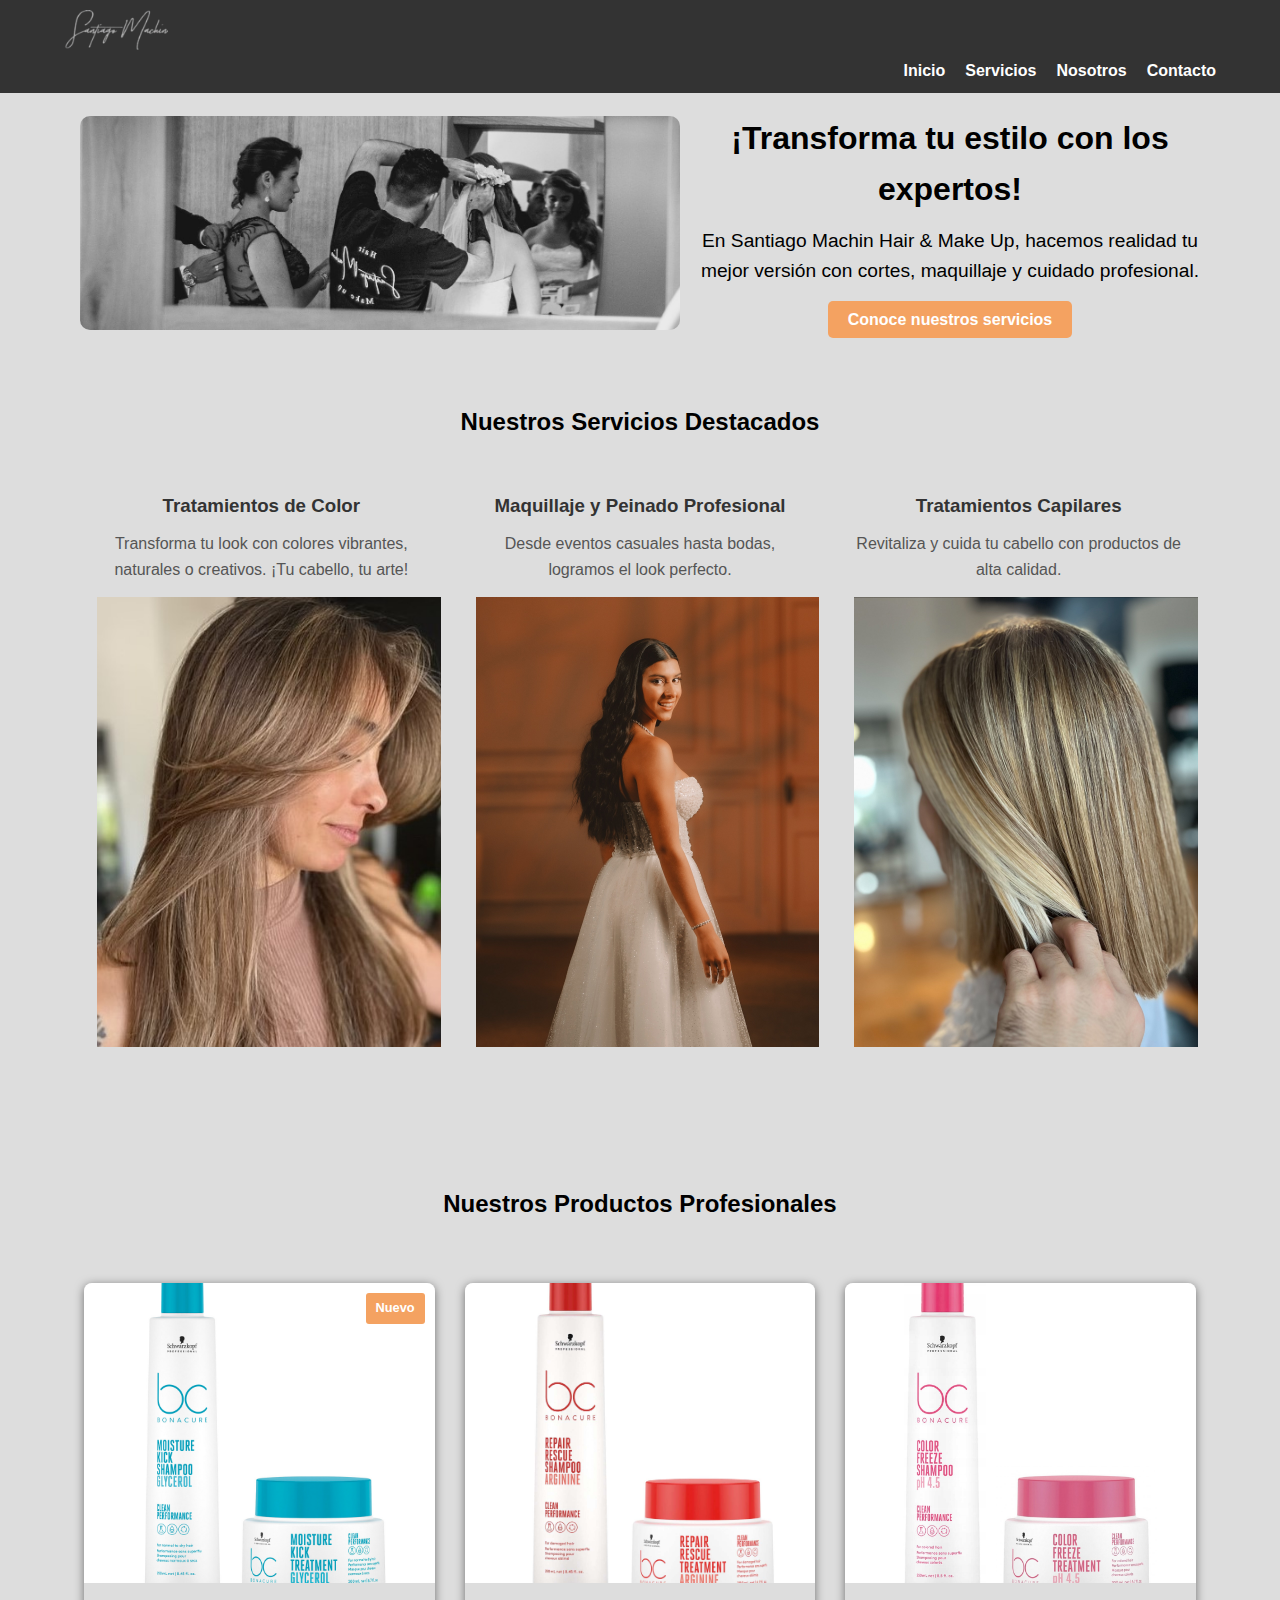
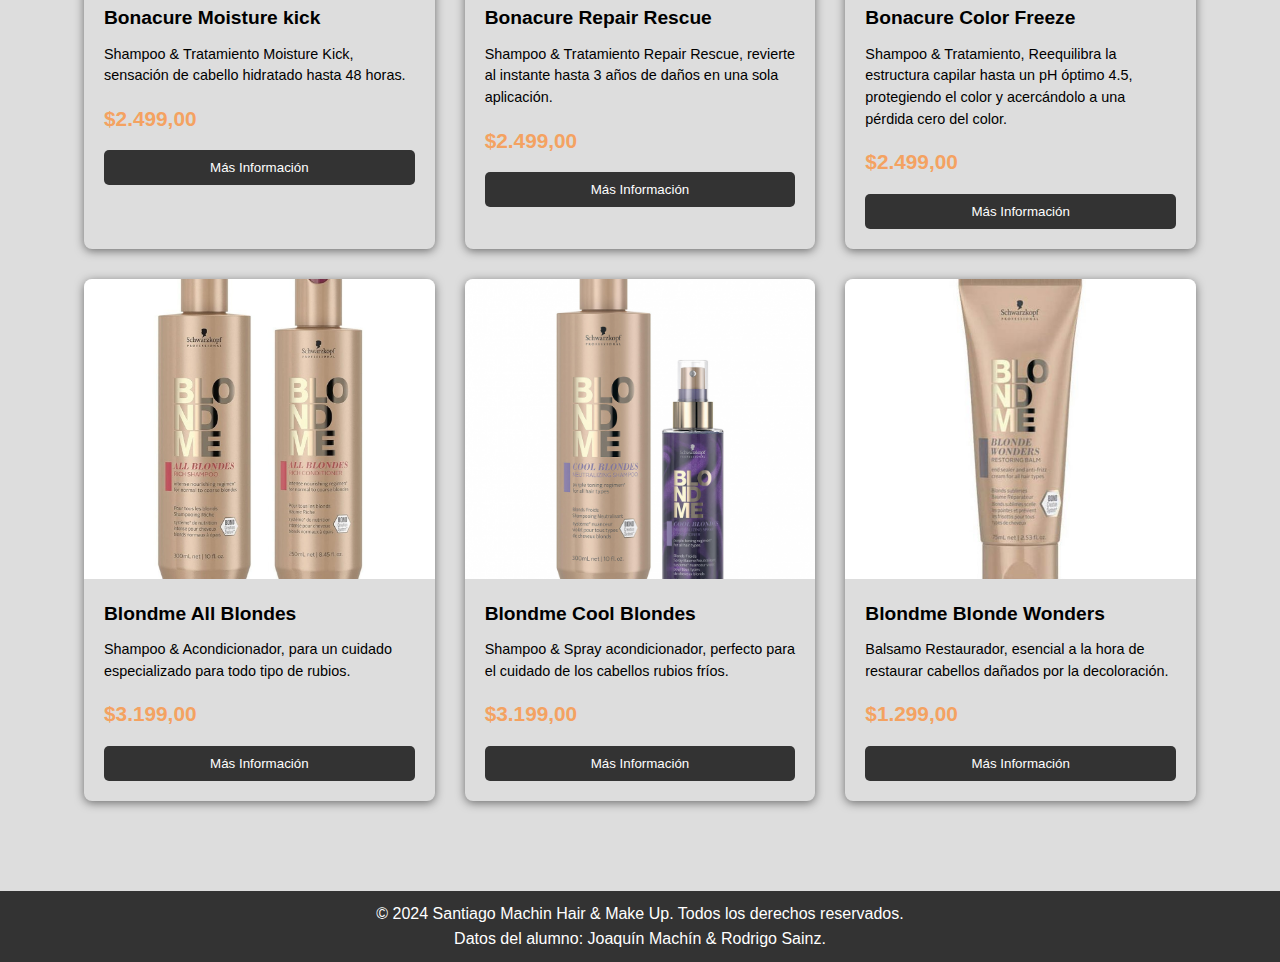
<file: index.html>
<!DOCTYPE html>
<html lang="es">
<head>
    <meta charset="UTF-8">
    <meta name="viewport" content="width=device-width, initial-scale=1.0">
    <title>Inicio</title>
    <link rel="stylesheet" href="css/styles.css">
</head>
<body>
    <!-- Encabezado -->
    <header>
        <div class="container">
            <a href="index.html"><img class="logo" src="img/logoPelu.webp" alt="logo"></a>
            <nav>
                <ul class="navbar">
                    <li><a href="index.html">Inicio</a></li>
                    <li><a href="servicios.html">Servicios</a></li>
                    <li><a href="nosotros.html">Nosotros</a></li>
                    <li><a href="contacto.html">Contacto</a></li>
                </ul>
            </nav>
        </div>
    </header>

    <!-- Contenido principal -->
    <main>
        <!-- Sección: Hero -->
        <section class="hero">
            <div class="hero-content">
                <img src="img/imgHero.jpg" alt="heroimg" class="hero-image">
                <div class="hero-text">
                    <h2>¡Transforma tu estilo con los expertos!</h2>
                    <p>En Santiago Machin Hair & Make Up, hacemos realidad tu mejor versión con cortes, maquillaje y cuidado profesional.</p>
                    <a href="servicios.html" class="btn">Conoce nuestros servicios</a>
                </div>
            </div>
        </section>

        <!-- Sección: Servicios destacados -->
        <section class="Nuestros-Servicios">
            <div class="container">
                <h2>Nuestros Servicios Destacados</h2>
                <div class="servicios-Inicio">
                    <article>
                        <h3>Tratamientos de Color</h3>
                        <p>Transforma tu look con colores vibrantes, naturales o creativos. ¡Tu cabello, tu arte!</p>
                        <div class="Imagen-Servicio">
                            <a href="servicios.html"><img src="img/colores.jpg" alt="ArticuloColor"></a>
                    </div>
                    </article>
                    <article>
                        <h3>Maquillaje y Peinado Profesional</h3>
                        <p>Desde eventos casuales hasta bodas, logramos el look perfecto.</p>
                        <div class="Imagen-Servicio">
                            <a href="servicios.html"><img src="img/maquillaje.jpg" alt="ArticuloP&M"></a>
                    </div>
                    </article>
                    <article>
                        <h3>Tratamientos Capilares</h3>
                        <p>Revitaliza y cuida tu cabello con productos de alta calidad.</p>
                        <div class="Imagen-Servicio">
                        <a href="servicios.html"><img src="img/tratamientos.jpg" alt="ArticuloTratamiento"></a>
                    </div>
                    </article>
                </div>
            </div>
        </section>

<!-- Sección de Productos -->
<section class="productos">
    <div class="container">
        <h2>Nuestros Productos Profesionales</h2>
        <div class="productos-grid">
            <article class="producto-card">
                <div class="imagen-producto">
                    <img src="img/producto1.webp" alt="Producto 1">
                    <div class="etiqueta-nuevo">Nuevo</div> <!-- Opcional, para productos nuevos -->
                </div>
                <div class="producto-info">
                    <h3>Bonacure Moisture kick</h3>
                    <p class="producto-descripcion">Shampoo & Tratamiento Moisture Kick, sensación de cabello hidratado hasta 48 horas.</p>
                    <p class="precio">$2.499,00</p>
                    <a href="https://www.schwarzkopf-professional.com/es/es/cuidado/bonacure.html#moisture-kick" 
                    target="_blank" rel="noopener noreferrer"><button class="btn-producto">Más Información</button></a>
                </div>
            </article>

            <article class="producto-card">
                <div class="imagen-producto">
                    <img src="img/producto2.webp" alt="Producto 2">
                </div>
                <div class="producto-info">
                    <h3>Bonacure Repair Rescue</h3>
                    <p class="producto-descripcion">Shampoo & Tratamiento Repair Rescue, revierte al instante hasta 3 años de daños en una sola aplicación.</p>
                    <p class="precio">$2.499,00</p>
                    <a href="https://www.schwarzkopf-professional.com/es/es/cuidado/bonacure.html#repair-rescue" 
                    target="_blank" rel="noopener noreferrer"><button class="btn-producto">Más Información</button></a>
                </div>
            </article>

            <article class="producto-card">
                <div class="imagen-producto">
                    <img src="img/producto3.webp" alt="Producto 3">
                </div>
                <div class="producto-info">
                    <h3>Bonacure Color Freeze</h3>
                    <p class="producto-descripcion">Shampoo & Tratamiento, Reequilibra la estructura capilar hasta un pH óptimo 4.5, protegiendo el color y acercándolo a una pérdida cero del color.</p>
                    <p class="precio">$2.499,00</p>
                    <a href="https://www.schwarzkopf-professional.com/es/es/cuidado/bonacure.html#color-freeze" 
                    target="_blank" rel="noopener noreferrer"><button class="btn-producto">Más Información</button></a>
                </div>
            </article>

            <article class="producto-card">
                <div class="imagen-producto">
                    <img src="img/producto4.webp" alt="Producto 4">
                </div>
                <div class="producto-info">
                    <h3>Blondme All Blondes</h3>
                    <p class="producto-descripcion">Shampoo & Acondicionador, para un cuidado especializado para todo tipo de rubios.</p>
                    <p class="precio">$3.199,00</p>
                    <a href="https://www.schwarzkopf-professional.com/es/es/cuidado/blondme-care.html#all-blondes" 
                    target="_blank" rel="noopener noreferrer"><button class="btn-producto">Más Información</button></a>
                </div>
            </article>

            <article class="producto-card">
                <div class="imagen-producto">
                    <img src="img/producto5.webp" alt="Producto 5">
                </div>
                <div class="producto-info">
                    <h3>Blondme Cool Blondes</h3>
                    <p class="producto-descripcion">Shampoo & Spray acondicionador, perfecto para el cuidado de los cabellos rubios fríos.</p>
                    <p class="precio">$3.199,00</p>
                    <button class="btn-producto">Más Información</button>
                </div>
            </article>

            <article class="producto-card">
                <div class="imagen-producto">
                    <img src="img/producto6.webp" alt="Producto 6">
                </div>
                <div class="producto-info">
                    <h3>Blondme Blonde Wonders</h3>
                    <p class="producto-descripcion">Balsamo Restaurador, esencial a la hora de restaurar cabellos dañados por la decoloración.</p>
                    <p class="precio">$1.299,00</p>
                    <a href="https://www.schwarzkopf-professional.com/es/es/cuidado/blondme-care.html" 
                    target="_blank" rel="noopener noreferrer"><button class="btn-producto">Más Información</button></a>
                </div>
            </article>
        </div>
    </div>
</section>
    </main>

    <!-- Pie de página -->
    <footer>
        <div class="container">
            <p>&copy; 2024 Santiago Machin Hair & Make Up. Todos los derechos reservados.</p>
            <p>Datos del alumno: Joaquín Machín & Rodrigo Sainz.</p>
        </div>
    </footer>
</body>
</html>
</file>
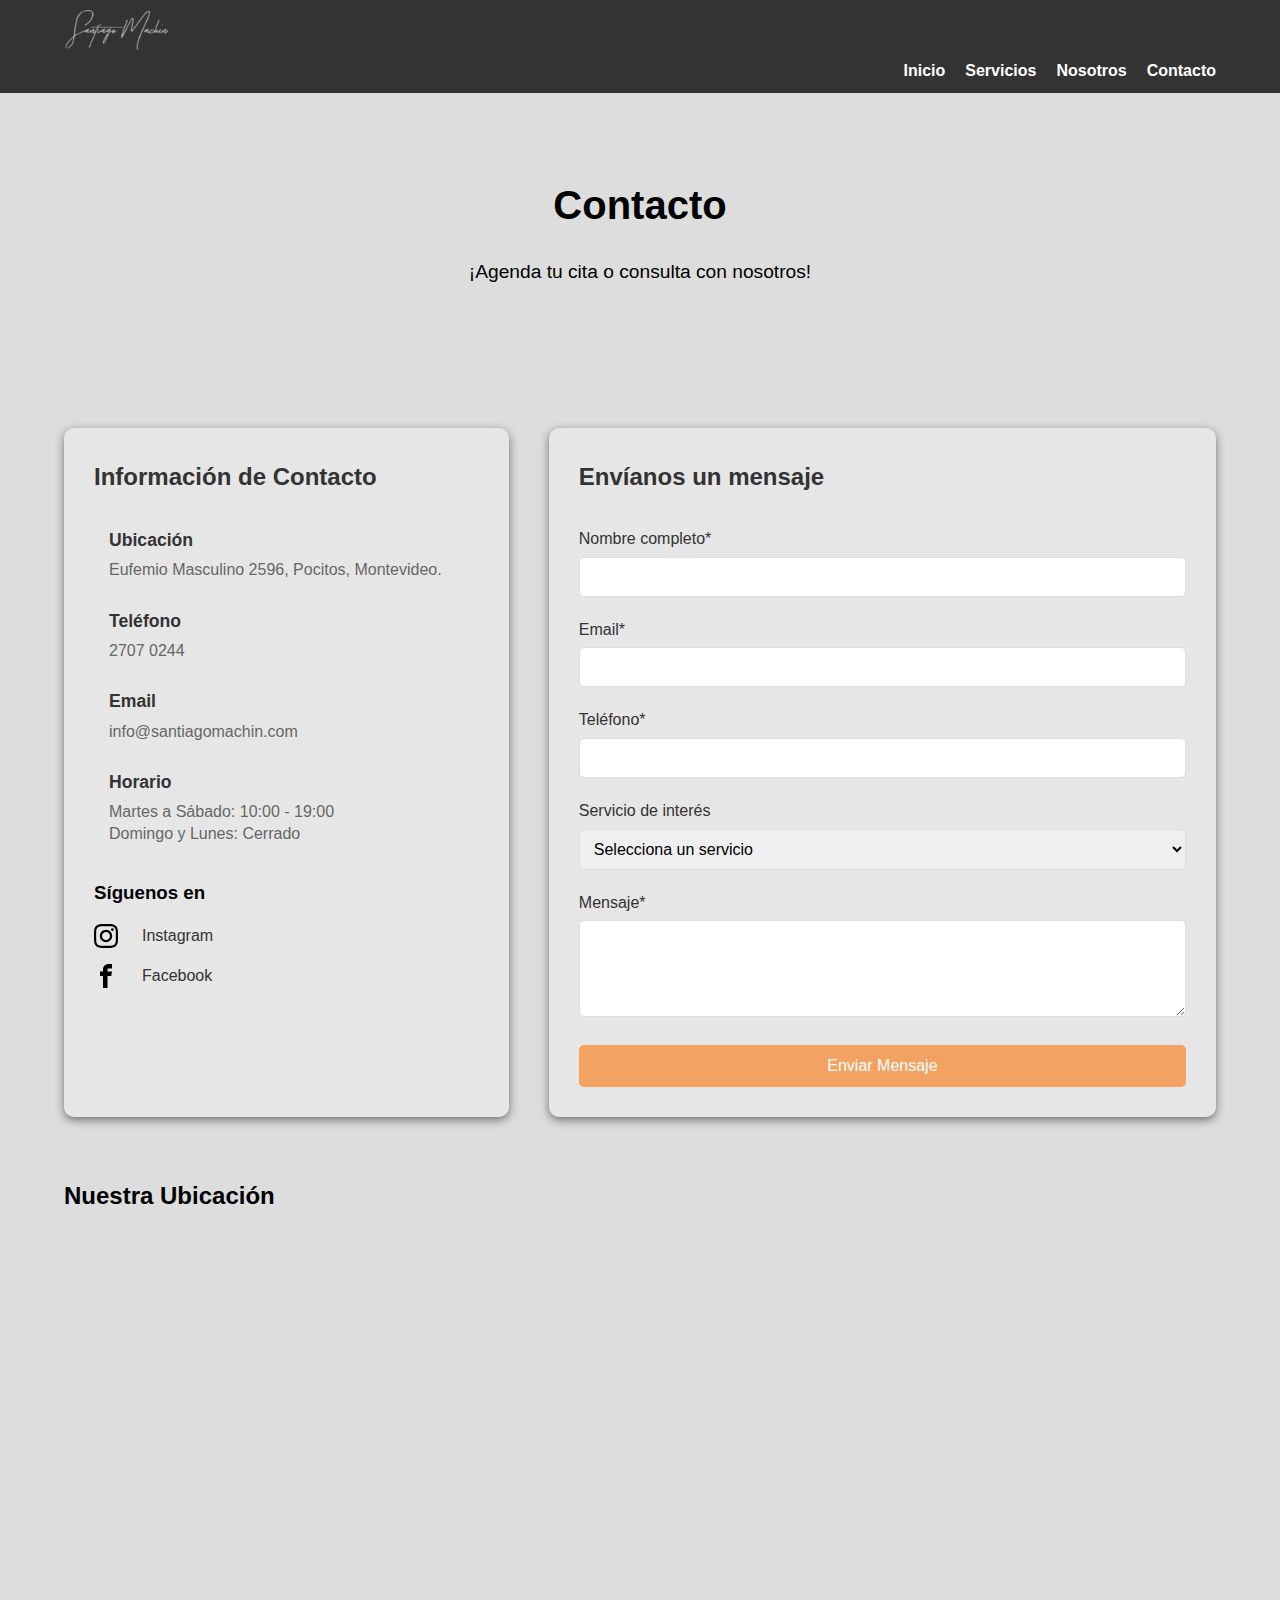
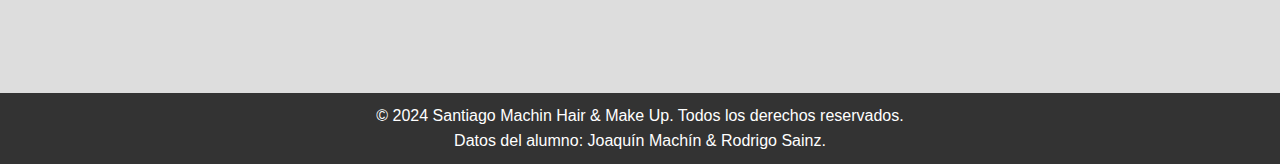
<file: contacto.html>
<!DOCTYPE html>
<html lang="es">
<head>
    <meta charset="UTF-8">
    <meta name="viewport" content="width=device-width, initial-scale=1.0">
    <title>Contacto</title>
    <link rel="stylesheet" href="css/styles.css">
</head>
<body>

    <header>
        <div class="container">
            <a href="index.html"><img class="logo" src="img/logoPelu.webp" alt="logo"></a>
            <nav>
                <ul class="navbar">
                    <li><a href="index.html">Inicio</a></li>
                    <li><a href="servicios.html">Servicios</a></li>
                    <li><a href="nosotros.html">Nosotros</a></li>
                    <li><a href="contacto.html">Contacto</a></li>
                </ul>
            </nav>
        </div>
    </header>

    <main>
        <!-- Banner de Contacto -->
        <section class="contacto-banner">
            <div class="container">
                <h1>Contacto</h1>
                <p>¡Agenda tu cita o consulta con nosotros!</p>
            </div>
        </section>

        <!-- Sección de Contacto -->
        <section class="contacto-seccion">
            <div class="container">
                <div class="contacto-grid">
                    <!-- Información de Contacto -->
                    <div class="contacto-info">
                        <h2>Información de Contacto</h2>
                        <div class="info-item">
                            <i class="icono-ubicacion"></i>
                            <div>
                                <h3>Ubicación</h3>
                                <p>Eufemio Masculino 2596, Pocitos, Montevideo.</p>
                            </div>
                        </div>
                        <div class="info-item">
                            <i class="icono-telefono"></i>
                            <div>
                                <h3>Teléfono</h3>
                                <p>2707 0244</p>
                            </div>
                        </div>
                        <div class="info-item">
                            <i class="icono-email"></i>
                            <div>
                                <h3>Email</h3>
                                <p>info@santiagomachin.com</p>
                            </div>
                        </div>
                        <div class="info-item">
                            <i class="icono-horario"></i>
                            <div>
                                <h3>Horario</h3>
                                <p>Martes a Sábado: 10:00 - 19:00</p>
                                <p>Domingo y Lunes: Cerrado</p>
                            </div>
                        </div>
                        <div class="redes-sociales">
                            <h3>Síguenos en</h3>
                            <div class="redes-icons">
                                <img src="img/instagram.svg" alt="instagram">
                                <a href="https://www.instagram.com/machin_santi/?hl=es" 
                                target="_blank" class="red-social">Instagram</a>
                            </div>
                            <div class="redes-icons">
                                <img src="img/facebook.svg" alt="facebook">
                            <a href="https://www.facebook.com/profile.php?id=100063654245875&sk=photos_by&locale=es_LA" 
                            target="_blank" class="red-social">Facebook</a>
                        </div>
                        </div>
                    </div>

                    <!-- Formulario de Contacto -->
                    <div class="formulario-contacto">
                        <h2>Envíanos un mensaje</h2>
                        <form id="contactForm">
                            <div class="form-grupo">
                                <label for="nombre">Nombre completo*</label>
                                <input type="text" id="nombre" name="nombre" required>
                            </div>

                            <div class="form-grupo">
                                <label for="email">Email*</label>
                                <input type="email" id="email" name="email" required>
                            </div>

                            <div class="form-grupo">
                                <label for="telefono">Teléfono*</label>
                                <input type="tel" id="telefono" name="telefono" required>
                            </div>

                            <div class="form-grupo">
                                <label for="servicio">Servicio de interés</label>
                                <select id="servicio" name="servicio">
                                    <option value="">Selecciona un servicio</option>
                                    <option value="corte">Corte y Peinado</option>
                                    <option value="color">Coloración</option>
                                    <option value="tratamiento">Tratamientos</option>
                                    <option value="maquillaje">Maquillaje</option>
                                </select>
                            </div>

                            <div class="form-grupo">
                                <label for="mensaje">Mensaje*</label>
                                <textarea id="mensaje" name="mensaje" rows="5" required></textarea>
                            </div>

                            <button type="submit" class="btn-enviar">Enviar Mensaje</button>
                        </form>
                    </div>
                </div>
            </div>
        </section>

        <!-- Sección del Mapa -->
<!-- Sección del Mapa -->
<section class="mapa-seccion">
    <div class="container">
        <h2>Nuestra Ubicación</h2>
        <div class="mapa-container">
            <iframe
                src="https://www.google.com/maps/embed?pb=!1m18!1m12!1m3!1d3271.9747335493395!2d-56.15772492347561!3d-34.90876447280089!2m3!1f0!2f0!3f0!3m2!1i1024!2i768!4f13.1!3m3!1m2!1s0x959f81bb1ec339d3%3A0xe7fc4886cdb77892!2sEufemio%20Masculino%202596%2C%2011300%20Montevideo%2C%20Departamento%20de%20Montevideo!5e0!3m2!1ses!2suy!4v1700317177469!5m2!1ses!2suy"
                width="100%"
                height="450"
                style="border:0;"
                allowfullscreen=""
                loading="lazy"
                referrerpolicy="no-referrer-when-downgrade">
            </iframe>
        </div>
    </div>
</section>

    <!-- Footer (igual que en las otras páginas) -->
    <footer>
        <div class="container">
            <p>&copy; 2024 Santiago Machin Hair & Make Up. Todos los derechos reservados.</p>
            <p>Datos del alumno: Joaquín Machín & Rodrigo Sainz.</p>
        </div>
    </footer>
</body>
</html>
</file>
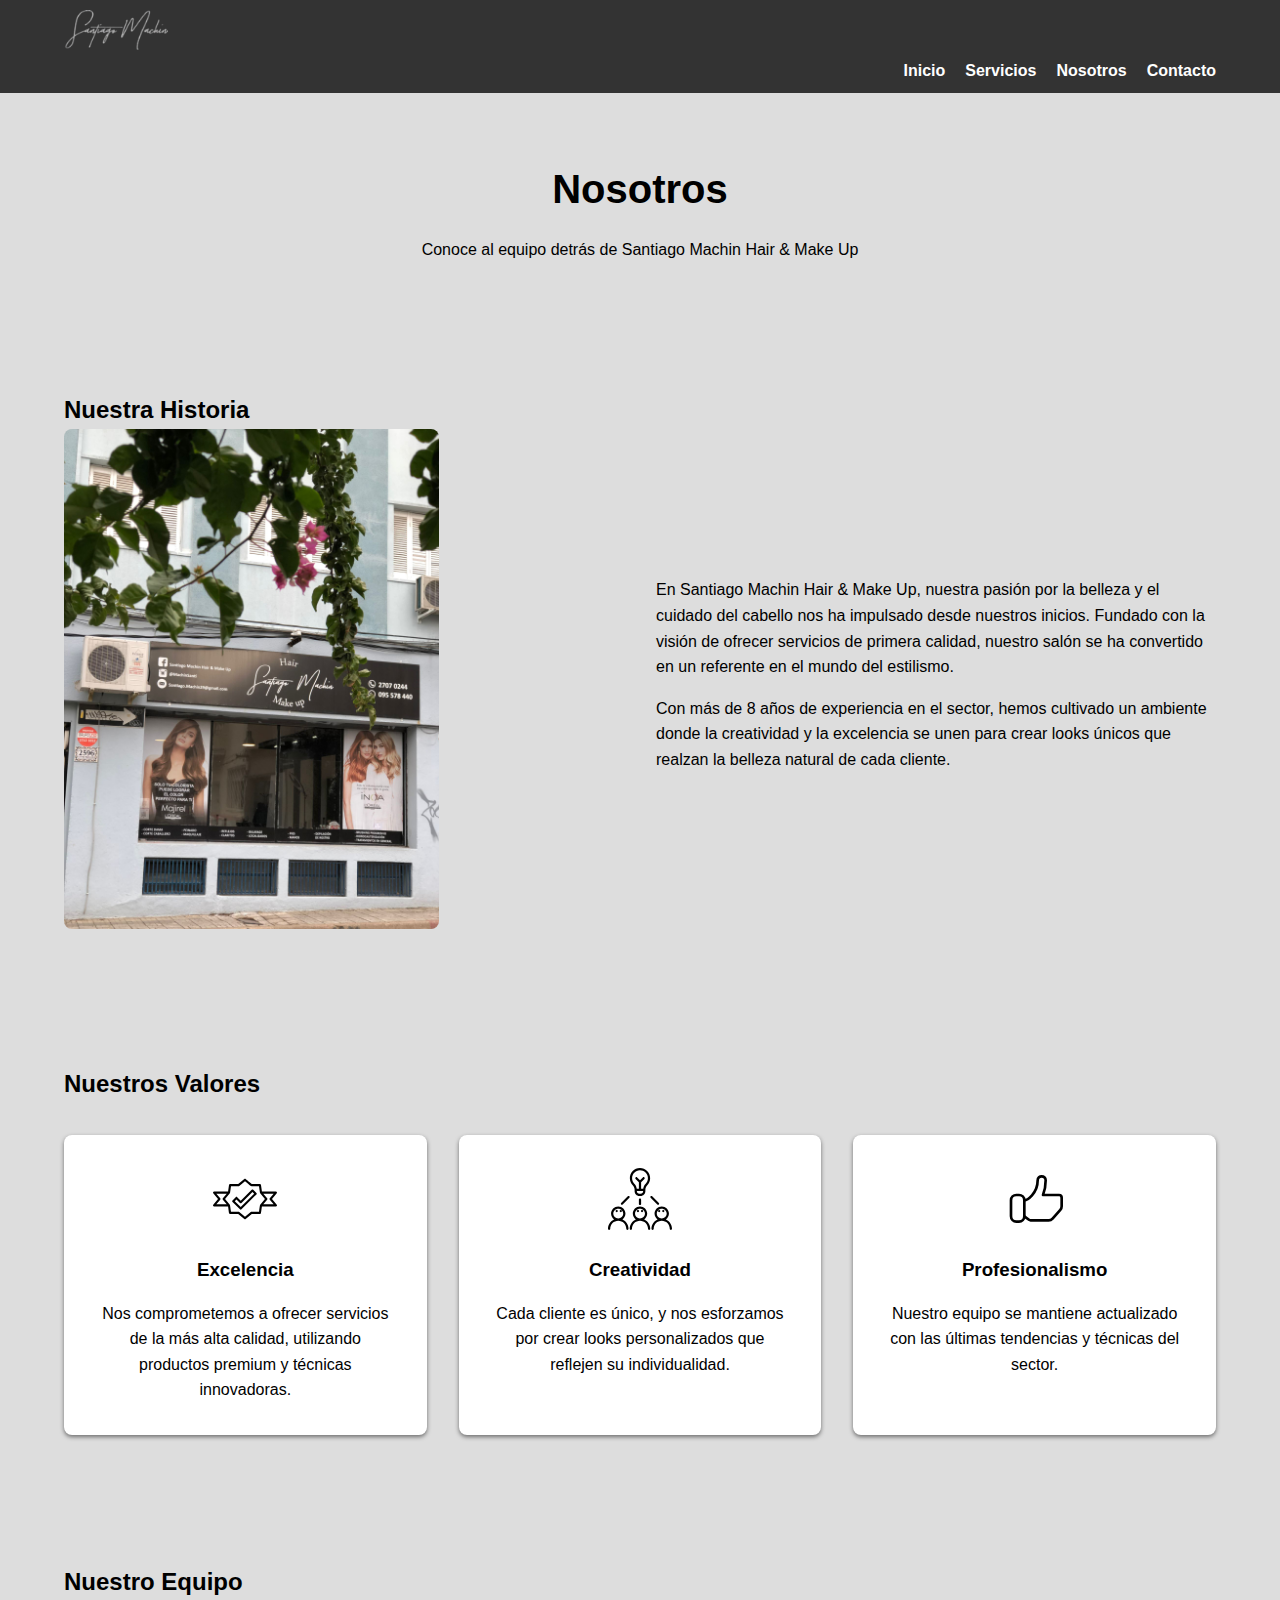
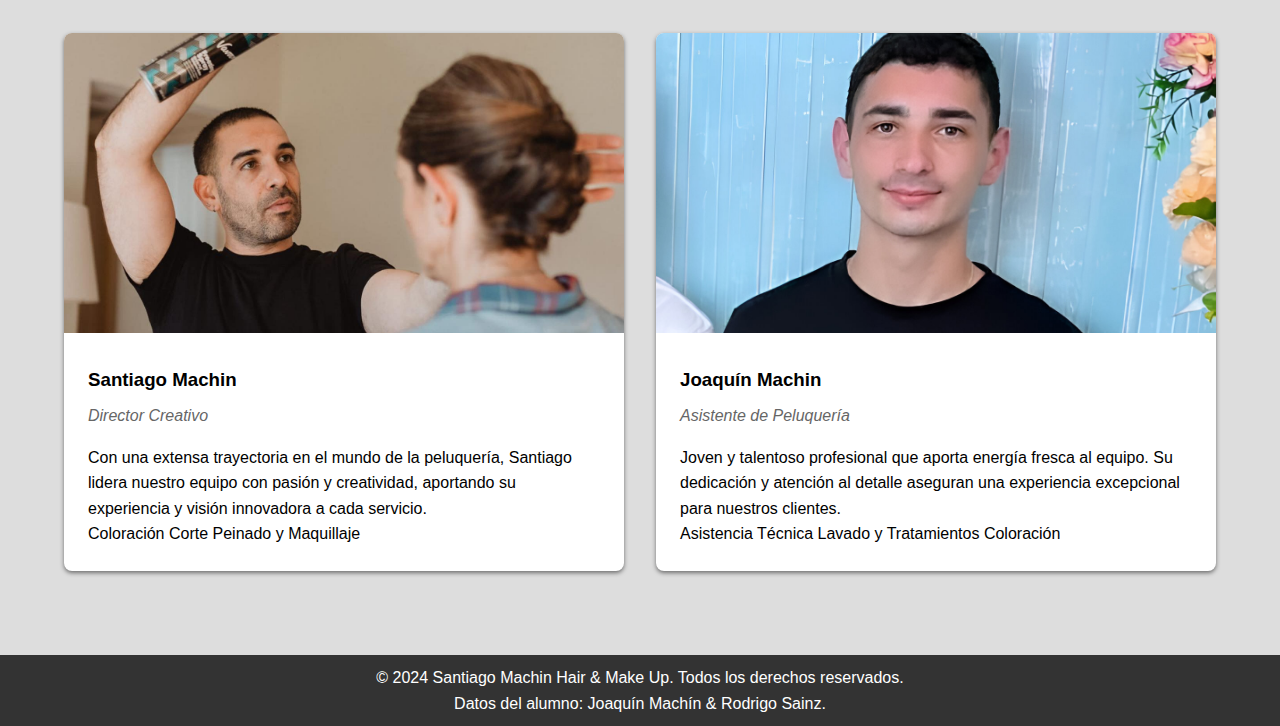
<file: nosotros.html>
<!DOCTYPE html>
<html lang="es">
<head>
    <meta charset="UTF-8">
    <meta name="viewport" content="width=device-width, initial-scale=1.0">
    <title>Nosotros</title>
    <link rel="stylesheet" href="css/styles.css">
</head>
<body>
    <!-- Encabezado (igual que en las otras páginas) -->
    <header>
        <div class="container">
            <a href="index.html"><img class="logo" src="img/logoPelu.webp" alt="logo"></a>
            <nav>
                <ul class="navbar">
                    <li><a href="index.html">Inicio</a></li>
                    <li><a href="servicios.html">Servicios</a></li>
                    <li><a href="nosotros.html">Nosotros</a></li>
                    <li><a href="contacto.html">Contacto</a></li>
                </ul>
            </nav>
        </div>
    </header>

    <main>
        <!-- Banner de Nosotros -->
        <section class="nosotros-banner">
            <div class="container">
                <h1>Nosotros</h1>
                <p>Conoce al equipo detrás de Santiago Machin Hair & Make Up</p>
            </div>
        </section>

        <!-- Historia -->
        <section class="historia-seccion">
            <div class="container">
                <h2>Nuestra Historia</h2>
                <div class="historia-contenido">
                    <div class="historia-imagen">
                        <img src="img/pelu.jpg" alt="Historia del salón">
                    </div>
                    <div class="historia-texto">
                        <p>En Santiago Machin Hair & Make Up, nuestra pasión por la belleza y el cuidado del cabello nos ha impulsado desde nuestros inicios. Fundado con la visión de ofrecer servicios de primera calidad, nuestro salón se ha convertido en un referente en el mundo del estilismo.</p>
                        <p>Con más de 8 años de experiencia en el sector, hemos cultivado un ambiente donde la creatividad y la excelencia se unen para crear looks únicos que realzan la belleza natural de cada cliente.</p>
                    </div>
                </div>
            </div>
        </section>

        <!-- Valores -->
        <section class="valores-seccion">
            <div class="container">
                <h2>Nuestros Valores</h2>
                <div class="valores-grid">
                    <div class="valor-card">
                        <img src="img/calidad.svg" alt="Calidad" class="valor-icon">
                        <h3>Excelencia</h3>
                        <p>Nos comprometemos a ofrecer servicios de la más alta calidad, utilizando productos premium y técnicas innovadoras.</p>
                    </div>
                    <div class="valor-card">
                        <img src="img/creatividad.svg" alt="Creatividad" class="valor-icon">
                        <h3>Creatividad</h3>
                        <p>Cada cliente es único, y nos esforzamos por crear looks personalizados que reflejen su individualidad.</p>
                    </div>
                    <div class="valor-card">
                        <img src="img/profesionalismo.svg" alt="Profesionalismo" class="valor-icon">
                        <h3>Profesionalismo</h3>
                        <p>Nuestro equipo se mantiene actualizado con las últimas tendencias y técnicas del sector.</p>
                    </div>
                </div>
            </div>
        </section>

        <!-- Equipo -->
<!-- Equipo -->
<section class="equipo-seccion">
    <div class="container">
        <h2>Nuestro Equipo</h2>
        <div class="equipo-grid">
            <div class="miembro-card">
                <div class="miembro-imagen">
                    <img src="img/santiago.webp" alt="Santiago Machin">
                </div>
                <div class="miembro-info">
                    <h3>Santiago Machin</h3>
                    <p class="cargo">Director Creativo</p>
                    <p class="descripcion">Con una extensa trayectoria en el mundo de la peluquería, Santiago lidera nuestro equipo con pasión y creatividad, aportando su experiencia y visión innovadora a cada servicio.</p>
                    <div class="especialidades">
                        <span>Coloración</span>
                        <span>Corte</span>
                        <span>Peinado y Maquillaje</span>
                    </div>
                </div>
            </div>

            <div class="miembro-card">
                <div class="miembro-imagen">
                    <img src="img/joaquin.jpeg" alt="Joaquín Machin">
                </div>
                <div class="miembro-info">
                    <h3>Joaquín Machin</h3>
                    <p class="cargo">Asistente de Peluquería</p>
                    <p class="descripcion">Joven y talentoso profesional que aporta energía fresca al equipo. Su dedicación y atención al detalle aseguran una experiencia excepcional para nuestros clientes.</p>
                    <div class="especialidades">
                        <span>Asistencia Técnica</span>
                        <span>Lavado y Tratamientos</span>
                        <span>Coloración</span>
                    </div>
                </div>
            </div>
        </div>
    </div>
</section>
    </main>

    <!-- Footer (igual que en las otras páginas) -->
    <footer>
        <div class="container">
            <p>&copy; 2024 Santiago Machin Hair & Make Up. Todos los derechos reservados.</p>
            <p>Datos del alumno: Joaquín Machín & Rodrigo Sainz.</p>
        </div>
    </footer>
</body>
</html>
</file>
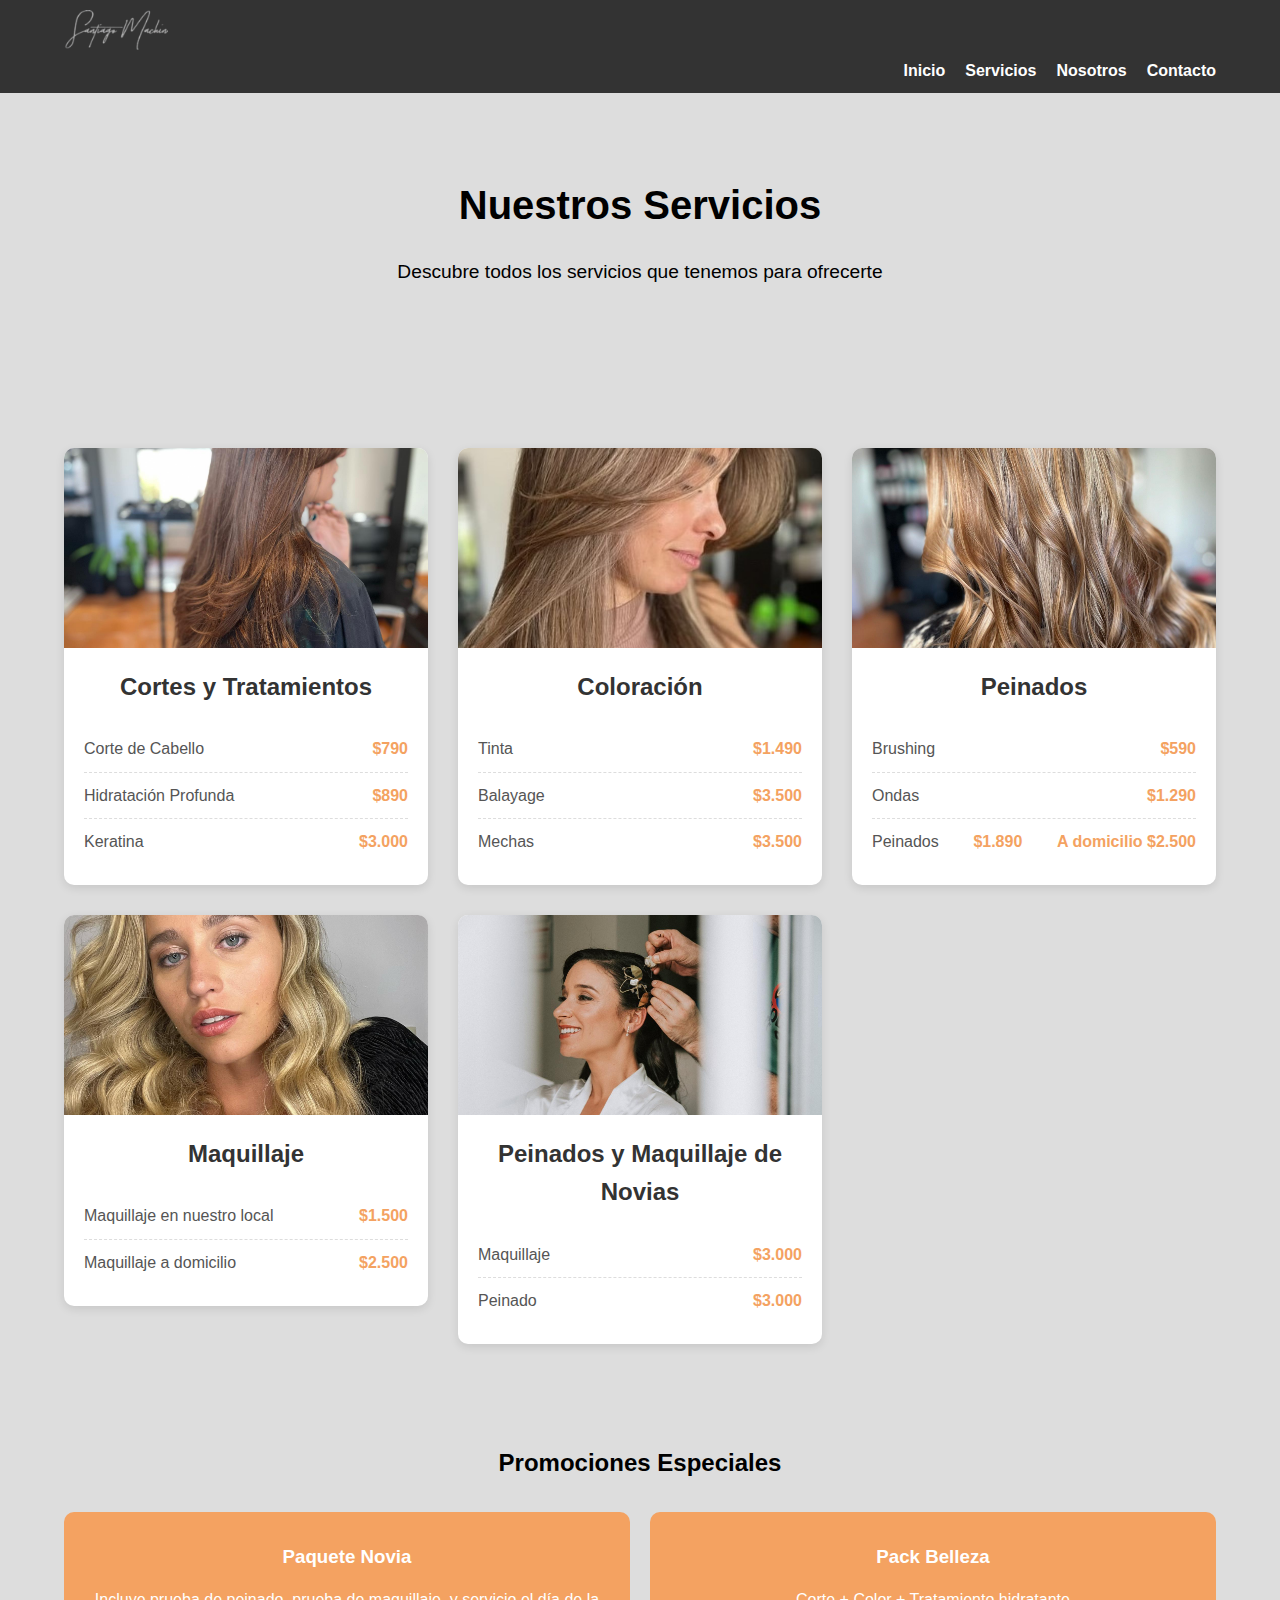
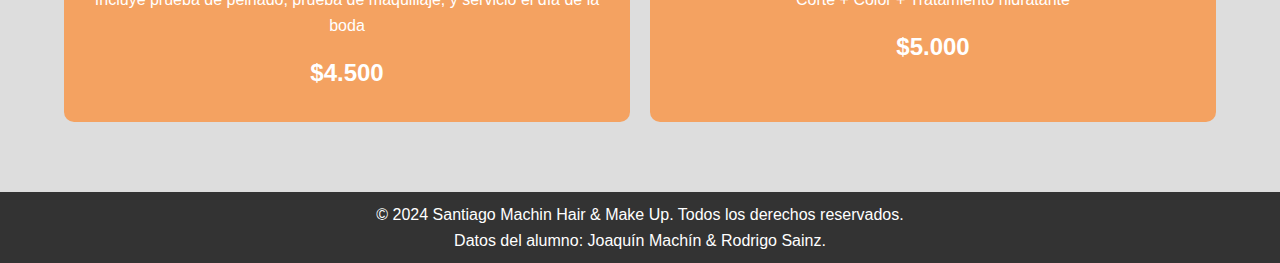
<file: servicios.html>
<!DOCTYPE html>
<html lang="es">
<head>
    <meta charset="UTF-8">
    <meta name="viewport" content="width=device-width, initial-scale=1.0">
    <title>Servicios</title>
    <link rel="stylesheet" href="css/styles.css">
</head>
<body>
    <header>
        <div class="container">
            <a href="index.html"><img class="logo" src="img/logoPelu.webp" alt="logo"></a>
            <nav>
                <ul class="navbar">
                    <li><a href="index.html">Inicio</a></li>
                    <li><a href="servicios.html">Servicios</a></li>
                    <li><a href="nosotros.html">Nosotros</a></li>
                    <li><a href="contacto.html">Contacto</a></li>
                </ul>
            </nav>
        </div>
    </header>

    <main>
        <!-- Banner de Servicios -->
        <section class="servicios-banner">
            <div class="container">
                <h1>Nuestros Servicios</h1>
                <p>Descubre todos los servicios que tenemos para ofrecerte</p>
            </div>
        </section>

        <!-- Categorías de Servicios -->
        <section class="servicios-categorias">
            <div class="container">
                <div class="categoria-grid">
                    <!-- Categoría: Cortes y Peinados -->
                    <a href="contacto.html"><article class="categoria-card">
                        <div class="categoria-imagen">
                            <img src="img/corte.webp" alt="Cortes">
                        </div>
                        <div class="categoria-info">
                            <h2>Cortes y Tratamientos</h2>
                            <ul class="servicios-lista">
                                <li>
                                    <span class="servicio-nombre">Corte de Cabello</span>
                                    <span class="servicio-precio">$790</span>
                                </li>
                                <li>
                                    <span class="servicio-nombre">Hidratación Profunda</span>
                                    <span class="servicio-precio">$890</span>
                                </li>
                                <li>
                                    <span class="servicio-nombre">Keratina</span>
                                    <span class="servicio-precio">$3.000</span>
                                </li>
                            </ul>
                        </div>
                    </article></a>

                    <!-- Categoría: Coloración -->
                    <a href="contacto.html"><article class="categoria-card">
                        <div class="categoria-imagen">
                            <img src="img/colores.jpg" alt="Coloración">
                        </div>
                        <div class="categoria-info">
                            <h2>Coloración</h2>
                            <ul class="servicios-lista">
                                <li>
                                    <span class="servicio-nombre">Tinta</span>
                                    <span class="servicio-precio">$1.490</span>
                                </li>
                                <li>
                                    <span class="servicio-nombre">Balayage</span>
                                    <span class="servicio-precio">$3.500</span>
                                </li>
                                <li>
                                    <span class="servicio-nombre">Mechas</span>
                                    <span class="servicio-precio">$3.500</span>
                                </li>
                            </ul>
                        </div>
                    </article></a>

                    <!-- Categoría: Tratamientos -->
                    <a href="contacto.html"><article class="categoria-card">
                        <div class="categoria-imagen">
                            <img src="img/peinados.webp" alt="Peinados">
                        </div>
                        <div class="categoria-info">
                            <h2>Peinados</h2>
                            <ul class="servicios-lista">
                                <li>
                                    <span class="servicio-nombre">Brushing</span>
                                    <span class="servicio-precio">$590</span>
                                </li>
                                <li>
                                    <span class="servicio-nombre">Ondas</span>
                                    <span class="servicio-precio">$1.290</span>
                                </li>
                                <li>
                                    <span class="servicio-nombre">Peinados</span>
                                    <span class="servicio-precio">$1.890</span>
                                    <span class="servicio-precio">A domicilio $2.500</span>
                                </li>
                            </ul>
                        </div>
                    </article></a>

                    <!-- Categoría: Maquillaje -->
                    <a href="contacto.html"><article class="categoria-card">
                        <div class="categoria-imagen">
                            <img src="img/makeUp.webp" alt="Maquillaje">
                        </div>
                        <div class="categoria-info">
                            <h2>Maquillaje</h2>
                            <ul class="servicios-lista">
                                <li>
                                    <span class="servicio-nombre">Maquillaje en nuestro local</span>
                                    <span class="servicio-precio">$1.500</span>
                                </li>
                                <li>
                                    <span class="servicio-nombre">Maquillaje a domicilio</span>
                                    <span class="servicio-precio">$2.500</span>
                                </li>
                            </ul>
                        </div>
                    </article></a>

                    <a href="contacto.html"><article class="categoria-card">
                        <div class="categoria-imagen">
                            <img src="img/novias.webp" alt="novias">
                        </div>
                        <div class="categoria-info">
                            <h2>Peinados y Maquillaje de Novias</h2>
                            <ul class="servicios-lista">
                                <li>
                                    <span class="servicio-nombre">Maquillaje</span>
                                    <span class="servicio-precio">$3.000</span>
                                </li>
                                <li>
                                    <span class="servicio-nombre">Peinado</span>
                                    <span class="servicio-precio">$3.000</span>
                                </li>
                            </ul>
                        </div>
                    </article></a>
                </div>
            </div>
        </section>

        <!-- Sección de Promociones -->
        <section class="promociones">
            <div class="container">
                <h2>Promociones Especiales</h2>
                <div class="promociones-grid">
                    <article class="promo-card">
                        <h3>Paquete Novia</h3>
                        <p>Incluye prueba de peinado, prueba de maquillaje, y servicio el día de la boda</p>
                        <span class="precio-promo">$4.500</span>
                    </article>
                    <article class="promo-card">
                        <h3>Pack Belleza</h3>
                        <p>Corte + Color + Tratamiento hidratante</p>
                        <span class="precio-promo">$5.000</span>
                    </article>
                </div>
            </div>
        </section>
    </main>

    <!-- Footer (igual que en index.html) -->
    <footer>
        <div class="container">
            <p>&copy; 2024 Santiago Machin Hair & Make Up. Todos los derechos reservados.</p>
            <p>Datos del alumno: Joaquín Machín & Rodrigo Sainz.</p>
        </div>
    </footer>
</body>
</html>
</file>
<file: css/styles.css>
*{
margin: 0;
padding: 0;
box-sizing: border-box;
}


html{
height: 100%;
}

body {
    font-family: "Lato", sans-serif;
    line-height: 1.6;
    height: 100%;
    display: grid;
    background: #dddddd;
}

.container {
    width: 90%;
    max-width: 1400px;
    margin: 0 auto;
}

header {
    background: #333;
    color: #fff;
    padding: 10px 0;
    position: sticky;
    top: 0;
    z-index: 1000;
}

header .logo {
    height: 40px;
    width: auto;
    object-fit: contain;
    margin-bottom: 0;
}

.navbar {
    list-style: none;
    padding: 0;
    display: flex;
    justify-content: flex-end;
}

.navbar li {
    margin-left: 20px;
}

.navbar a {
    text-decoration: none;
    color: #fff;
    font-weight: bold;
    transition: color 0.3s ease;
}

.navbar a:hover {
    color: #f4a261;
}

.hero {
    display: flex;
    align-items: center;
    justify-content: center;
    padding: 20px;
}

.hero-content {
    display: flex;
    flex-wrap: wrap;
    align-items: center;
    justify-content: center;
    max-width: 1200px;
    gap: 20px;
}

.hero-image {
    width: 100%;
    max-width: 600px;
    height: auto;
    border-radius: 10px;
}

.hero-text {
    max-width: 500px;
    text-align: center;
}

.hero-text h2 {
    font-size: 2em;
    color: #000000;
    margin-bottom: 10px;
}

.hero-text p {
    font-size: 1.2em;
    color: #000000;
    margin-bottom: 20px;
}

.hero-text .btn {
    background: #f4a261;
    color: #fff;
    padding: 10px 20px;
    text-decoration: none;
    font-weight: bold;
    border-radius: 5px;
    transition: background 0.3s ease;
}

.hero-text .btn:hover {
    background: #e76f51;
}

.Nuestros-Servicios {
    padding: 50px 20px;
    text-align: center;
}

.Nuestros-Servicios h2 {
    margin-bottom: 20px;
    color: #000000;
}

.servicios-Inicio {
    display: grid;
    grid-template-columns: repeat(auto-fit, minmax(300px, 1fr));
    gap: 20px;
    margin-top: 20px;
}

.servicios-Inicio article {
    border-radius: 5px;
    overflow: hidden;
    padding: 15px;
    text-align: center;
    display: flex;
    flex-direction: column;
}

.servicios-Inicio img {
    width: auto;
    height: 450px;
    overflow: hidden;
    margin-top: 15px;
    margin-bottom: 15px;
    transition: transform 0.5s ease;
}
.Imagen-Servicio img:hover{
    transform:scale(1.05);
}

.servicios-Inicio h3 {
    margin: 15px 0 10px;
    color: #333;
}

.servicios-Inicio p {
    color: #555;
}

/* Sección de Productos */
.productos {
    padding: 50px 0;
}

.productos h2 {
    text-align: center;
    margin-bottom: 40px;
    color: #000000;
}

.productos-grid {
    display: grid;
    grid-template-columns: repeat(auto-fit, minmax(280px, 1fr));
    gap: 30px;
    padding: 20px;
}

.producto-card {
    background: #dddddd;
    border-radius: 8px;
    overflow: hidden;
    box-shadow: 0 2px 10px rgba(0, 0, 0, 0.5);
    transition: transform 0.3s ease;
}

.producto-card:hover {
    transform: translateY(-5px);
}

.imagen-producto {
    position: relative;
    width: 100%;
    height: 300px;
    overflow: hidden;
}

.imagen-producto img {
    width: 100%;
    height: 100%;
    object-fit: cover;
    transition: transform 0.3s ease;
}

.producto-card:hover .imagen-producto img {
    transform: scale(1.05);
}

.etiqueta-nuevo {
    position: absolute;
    top: 10px;
    right: 10px;
    background: #f4a261;
    color: white;
    padding: 5px 10px;
    border-radius: 3px;
    font-size: 0.8em;
    font-weight: bold;
}

.producto-info {
    padding: 20px;
}

.producto-info h3 {
    margin: 0 0 10px 0;
    color: #000000;
    font-size: 1.2em;
}

.producto-descripcion {
    color: #000000;
    font-size: 0.9em;
    margin-bottom: 15px;
    line-height: 1.5;
}

.precio {
    font-size: 1.3em;
    color: #f4a261;
    font-weight: bold;
    margin: 15px 0;
}

.btn-producto {
    width: 100%;
    padding: 10px;
    background: #333;
    color: white;
    border: none;
    border-radius: 5px;
    cursor: pointer;
    transition: background 0.3s ease;
}

.btn-producto:hover {
    background: #f4a261;
}

@media (max-width: 768px) {
    .productos-grid {
        grid-template-columns: repeat(auto-fit, minmax(250px, 1fr));
        gap: 20px;
        padding: 10px;
    }

    .imagen-producto {
        height: 250px;
    }
}

/* Estilos para la página de Servicios */

.servicios-banner {
    color: rgb(0, 0, 0);
    text-align: center;
    padding: 80px 0;
}

.servicios-banner h1 {
    font-size: 2.5em;
    margin-bottom: 20px;
}

.servicios-banner p {
    font-size: 1.2em;
}

.servicios-categorias {
    padding: 50px 0;
}

.servicios-categorias a{
    text-decoration: none;
}

.categoria-grid {
    display: grid;
    grid-template-columns: repeat(auto-fit, minmax(300px, 1fr));
    gap: 30px;
    margin-top: 30px;
}

.categoria-card {
    background: white;
    border-radius: 10px;
    overflow: hidden;
    box-shadow: 0 3px 10px rgba(0,0,0,0.1);
}

.categoria-imagen {
    width: 100%;
    height: 200px;
    overflow: hidden;
}

.categoria-imagen img {
    width: 100%;
    height: 100%;
    object-fit: cover;
    transition: transform 0.3s ease;
}

.categoria-card:hover .categoria-imagen img {
    transform: scale(1.05);
}

.categoria-info {
    padding: 20px;
}

.categoria-info h2 {
    color: #333;
    margin-bottom: 20px;
    text-align: center;
}

.servicios-lista {
    list-style: none;
    padding: 0;
}

.servicios-lista li {
    display: flex;
    justify-content: space-between;
    padding: 10px 0;
    border-bottom: 1px dashed #ddd;
}

.servicios-lista li:last-child {
    border-bottom: none;
}

.servicio-nombre {
    color: #555;
}

.servicio-precio {
    color: #f4a261;
    font-weight: bold;
}

.promociones {
    padding: 50px 0;
}

.promociones h2 {
    text-align: center;
    margin-bottom: 30px;
}

.promociones-grid {
    display: grid;
    grid-template-columns: repeat(auto-fit, minmax(250px, 1fr));
    gap: 20px;
}

.promo-card {
    background: #f4a261;
    color: white;
    padding: 30px;
    text-align: center;
    border-radius: 10px;
    transition: transform 0.3s ease;
}

.promo-card:hover {
    transform: translateY(-5px);
}

.promo-card h3 {
    margin-bottom: 15px;
}

.precio-promo {
    display: block;
    font-size: 1.5em;
    font-weight: bold;
    margin-top: 15px;
}

@media (max-width: 768px) {
    .servicios-banner {
        padding: 50px 0;
    }

    .servicios-banner h1 {
        font-size: 2em;
    }

    .categoria-grid {
        grid-template-columns: 1fr;
    }

    .promociones-grid {
        grid-template-columns: 1fr;
    }
}

.contacto-banner {
    color: rgb(0, 0, 0);
    text-align: center;
    padding: 80px 0;
}

.contacto-banner h1 {
    font-size: 2.5em;
    margin-bottom: 20px;
}

.contacto-banner p {
    font-size: 1.2em;
}

.contacto-seccion {
    padding: 60px 0;
}

.contacto-grid {
    display: grid;
    grid-template-columns: 1fr 1.5fr;
    gap: 40px;
}

.contacto-info {
    background: #e6e6e6;
    padding: 30px;
    border-radius: 10px;
    box-shadow: 0 3px 10px rgba(0,0,0,0.5);
}

.contacto-info h2 {
    color: #333;
    margin-bottom: 30px;
}

.info-item {
    display: flex;
    align-items: flex-start;
    margin-bottom: 25px;
}

.info-item i {
    margin-right: 15px;
    color: #f4a261;
}

.info-item h3 {
    color: #333;
    margin-bottom: 5px;
    font-size: 1.1em;
}

.info-item p {
    color: #666;
    line-height: 1.4;
}

.redes-sociales {
    margin-top: 30px;
}

.redes-icons {
    display: flex;
    gap: 15px;
    margin-top: 10px;
}

.red-social {
    color: #333;
    text-decoration: none;
    transition: color 0.3s ease;
}

.red-social:hover {
    color: #f4a261;
}

.formulario-contacto {
    background: #e6e6e6;
    padding: 30px;
    border-radius: 10px;
    box-shadow: 0 3px 10px rgba(0,0,0,0.5);
}

.formulario-contacto h2 {
    color: #333;
    margin-bottom: 30px;
}

.form-grupo {
    margin-bottom: 20px;
}

.form-grupo label {
    display: block;
    margin-bottom: 5px;
    color: #333;
}

.form-grupo input,
.form-grupo select,
.form-grupo textarea {
    width: 100%;
    padding: 10px;
    border: 1px solid #ddd;
    border-radius: 5px;
    font-size: 1em;
    transition: border-color 0.3s ease;
}

.form-grupo input:focus,
.form-grupo select:focus,
.form-grupo textarea:focus {
    border-color: #f4a261;
    outline: none;
}

.btn-enviar {
    background: #f4a261;
    color: white;
    padding: 12px 25px;
    border: none;
    border-radius: 5px;
    font-size: 1em;
    cursor: pointer;
    transition: background 0.3s ease;
    width: 100%;
}

.btn-enviar:hover {
    background: #e76f51;
}

@media (max-width: 768px) {
    .contacto-grid {
        grid-template-columns: 1fr;
    }

    .contacto-banner {
        padding: 50px 0;
    }

    .contacto-banner h1 {
        font-size: 2em;
    }

    .info-item {
        margin-bottom: 20px;
    }
}

.redes-sociales {
    margin-top: 2rem;
}

.redes-icons {
    display: flex;
    gap: 1.5rem;
    margin-top: 1rem;
}

.red-social {
    display: flex;
    align-items: center;
    gap: 0.5rem;
    text-decoration: none;
    color: #333;
    transition: color 0.3s ease;
}

.red-social:hover {
    color: #e76f51;
}

.redes-icons {
    width: 24px;
    height: 24px;
}

.red-social span {
    font-size: 0.9rem;
}

.nosotros-banner {
    padding: 4rem 0;
    text-align: center;
}

.nosotros-banner h1 {
    font-size: 2.5rem;
    margin-bottom: 1rem;
}

.historia-seccion {
    padding: 4rem 0;
}

.historia-contenido {
    display: grid;
    grid-template-columns: 1fr 1fr;
    gap: 2rem;
    align-items: center;
}

.historia-imagen img {
    height: 500px;
    width: auto;
    border-radius: 8px;
}

.historia-texto p {
    margin-bottom: 1rem;
    line-height: 1.6;
}

.valores-seccion {
    padding: 4rem 0;
}

.valores-grid {
    display: grid;
    grid-template-columns: repeat(3, 1fr);
    gap: 2rem;
    margin-top: 2rem;
}

.valor-card {
    text-align: center;
    padding: 2rem;
    background: white;
    border-radius: 8px;
    box-shadow: 0 2px 4px rgba(0,0,0,0.5);
}

.valor-icon {
    width: 64px;
    height: 64px;
    margin-bottom: 1rem;
}

.valor-card h3 {
    margin-bottom: 1rem;
}

.equipo-seccion {
    padding: 4rem 0;
}

.equipo-grid {
    display: grid;
    grid-template-columns: repeat(auto-fit, minmax(300px, 1fr));
    gap: 2rem;
    margin-top: 2rem;
}

.miembro-card {
    background: white;
    border-radius: 8px;
    overflow: hidden;
    box-shadow: 0 2px 4px rgba(0,0,0,0.5);
}

.miembro-imagen img {
    width: 100%;
    height: 300px;
    object-fit: cover;
}

.miembro-info {
    padding: 1.5rem;
}

.miembro-info h3 {
    margin-bottom: 0.5rem;
}

.cargo {
    color: #666;
    font-style: italic;
    margin-bottom: 1rem;
}
 
@media (max-width: 768px) {
    .historia-contenido {
        grid-template-columns: 1fr;
    }

    .valores-grid {
        grid-template-columns: 1fr;
    }

    .nosotros-banner {
        padding: 2rem 0;
    }

    .nosotros-banner h1 {
        font-size: 2rem;
    }
}

footer {
    background: #333;
    color: #fff;
    text-align: center;
    padding: 10px 0;
    margin-top: 20px;
}

.lato-regular {
    font-family: "Lato", sans-serif;
    font-weight: 400;
    font-style: normal;
  }
</file>
